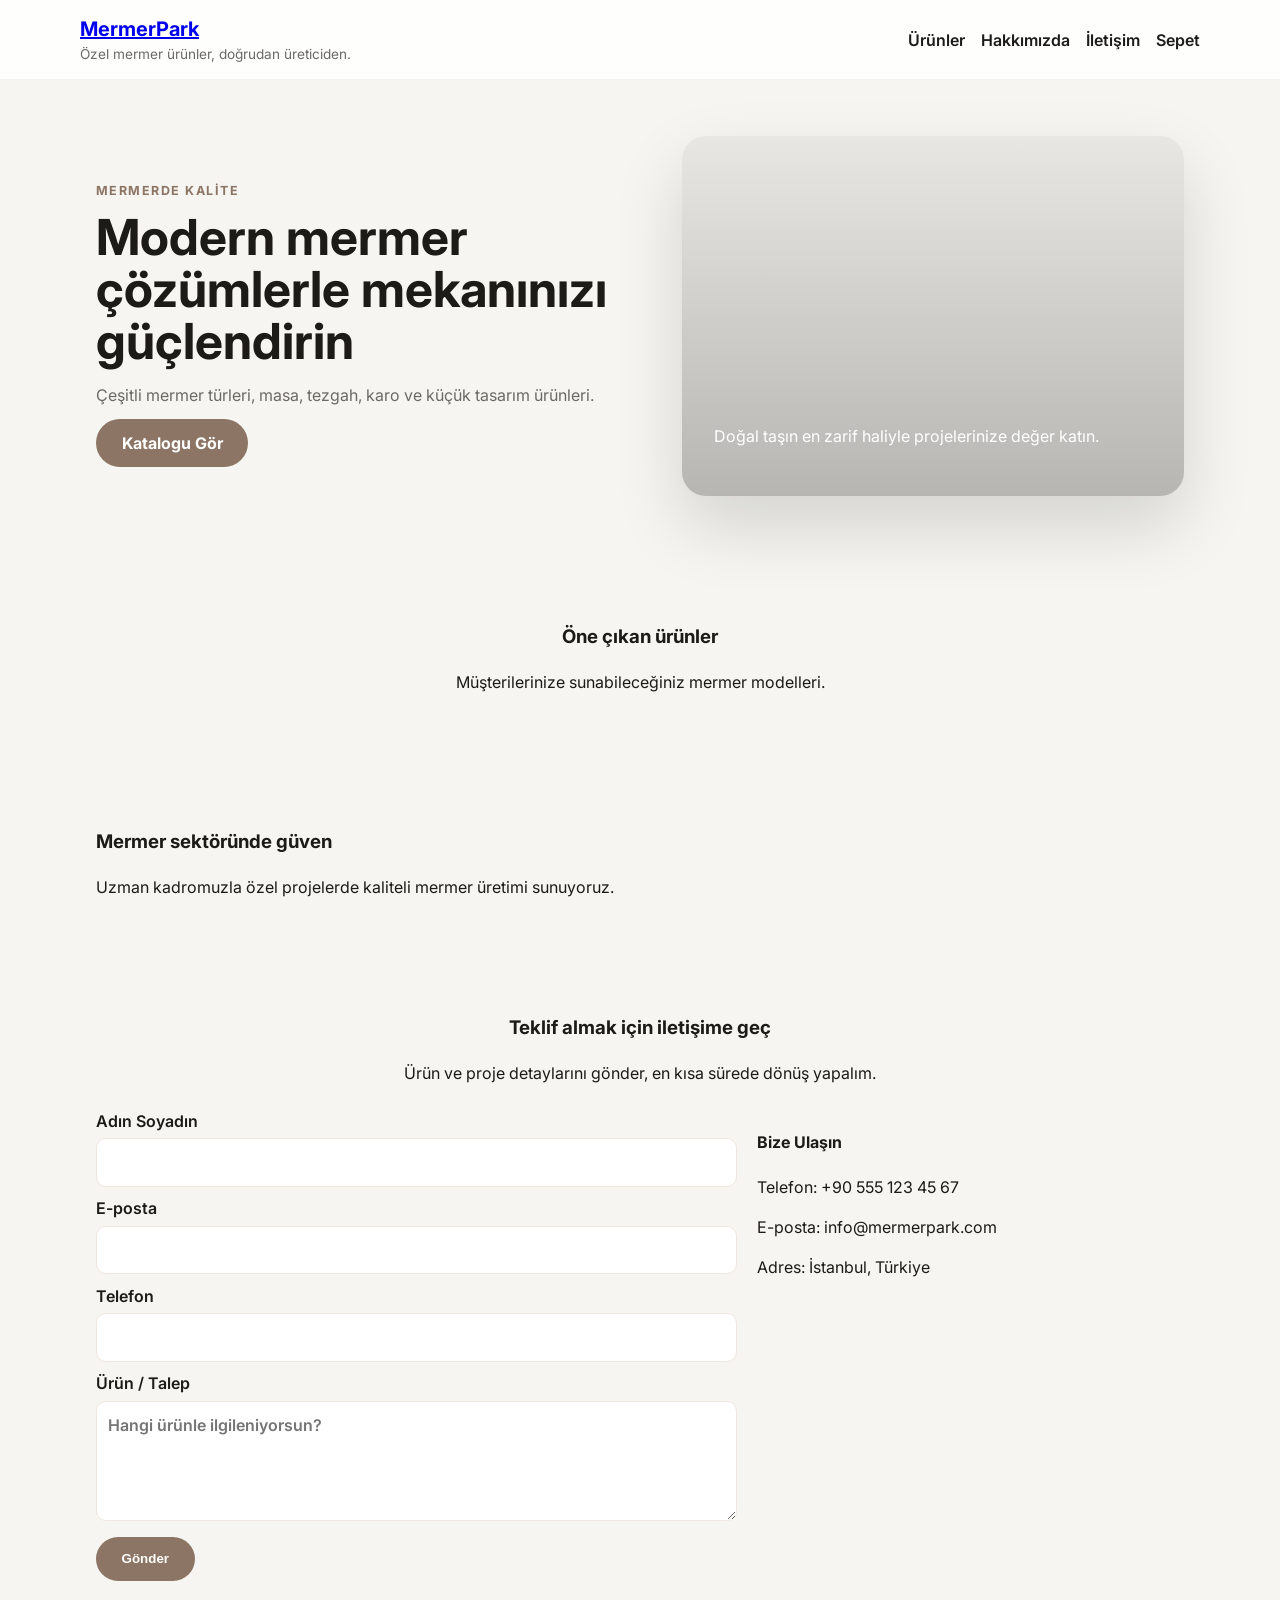
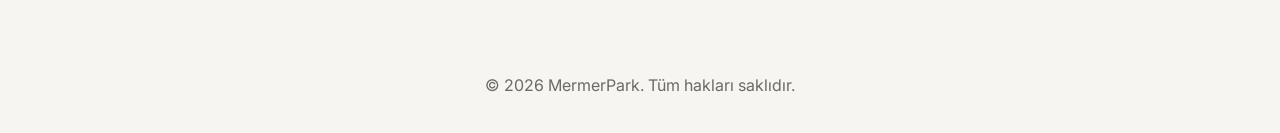
<file: index.html>
<!DOCTYPE html>
<html lang="tr">
<head>
  <meta charset="utf-8" />
  <meta name="viewport" content="width=device-width,initial-scale=1" />
  <title>MermerPark</title>
  <link rel="stylesheet" href="styles.css" />
</head>
<body>
  <header class="site-header">
    <div class="container header-inner">
      <div class="brand">
        <h1><a href="./">MermerPark</a></h1>
        <p>Özel mermer ürünler, doğrudan üreticiden.</p>
      </div>
      <nav class="nav-links">
        <a href="#urunler">Ürünler</a>
        <a href="#hakkimizda">Hakkımızda</a>
        <a href="#iletisim">İletişim</a>
        <a href="cart.html">Sepet</a>
      </nav>
    </div>
  </header>

  <section class="hero">
    <div class="container hero-content">
      <div class="hero-copy">
        <span class="eyebrow">Mermerde kalite</span>
        <h2>Modern mermer çözümlerle mekanınızı güçlendirin</h2>
        <p>Çeşitli mermer türleri, masa, tezgah, karo ve küçük tasarım ürünleri.</p>
        <a class="button" href="#urunler">Katalogu Gör</a>
      </div>
      <div class="hero-image" style="background-image: url('https://images.unsplash.com/photo-1512917774080-9991f1c4c750?auto=format&fit=crop&w=1400&q=80');">
        <div class="hero-overlay">
          <p>Doğal taşın en zarif haliyle projelerinize değer katın.</p>
        </div>
      </div>
    </div>
  </section>

  <section id="urunler" class="products-section">
    <div class="container section-header">
      <h3>Öne çıkan ürünler</h3>
      <p>Müşterilerinize sunabileceğiniz mermer modelleri.</p>
    </div>

    <div class="container">
      <div id="productGrid" class="product-grid"></div>
    </div>
  </section>

  <section id="hakkimizda" class="about-section">
    <div class="container">
      <h3>Mermer sektöründe güven</h3>
      <p>Uzman kadromuzla özel projelerde kaliteli mermer üretimi sunuyoruz.</p>
    </div>
  </section>

  <section id="iletisim" class="contact-section">
    <div class="container section-header">
      <h3>Teklif almak için iletişime geç</h3>
      <p>Ürün ve proje detaylarını gönder, en kısa sürede dönüş yapalım.</p>
    </div>
    <div class="container contact-grid">
      <form id="contactForm" class="contact-form">
        <label>Adın Soyadın
          <input type="text" name="name" required />
        </label>
        <label>E-posta
          <input type="email" name="email" required />
        </label>
        <label>Telefon
          <input type="tel" name="phone" />
        </label>
        <label>Ürün / Talep
          <textarea name="message" rows="4" placeholder="Hangi ürünle ilgileniyorsun?"></textarea>
        </label>
        <button type="submit" class="button">Gönder</button>
        <p id="formMessage" class="form-message"></p>
      </form>

      <div class="contact-card">
        <h4>Bize Ulaşın</h4>
        <p>Telefon: +90 555 123 45 67</p>
        <p>E-posta: info@mermerpark.com</p>
        <p>Adres: İstanbul, Türkiye</p>
      </div>
    </div>
  </section>

  <footer class="site-footer">
    <div class="container">
      <p>© 2026 MermerPark. Tüm hakları saklıdır.</p>
    </div>
  </footer>

  <script src="scripts.js"></script>
  <noscript>JavaScript etkin değil: ürün listesi görünmeyecektir.</noscript>
</body>
</html>
</file>
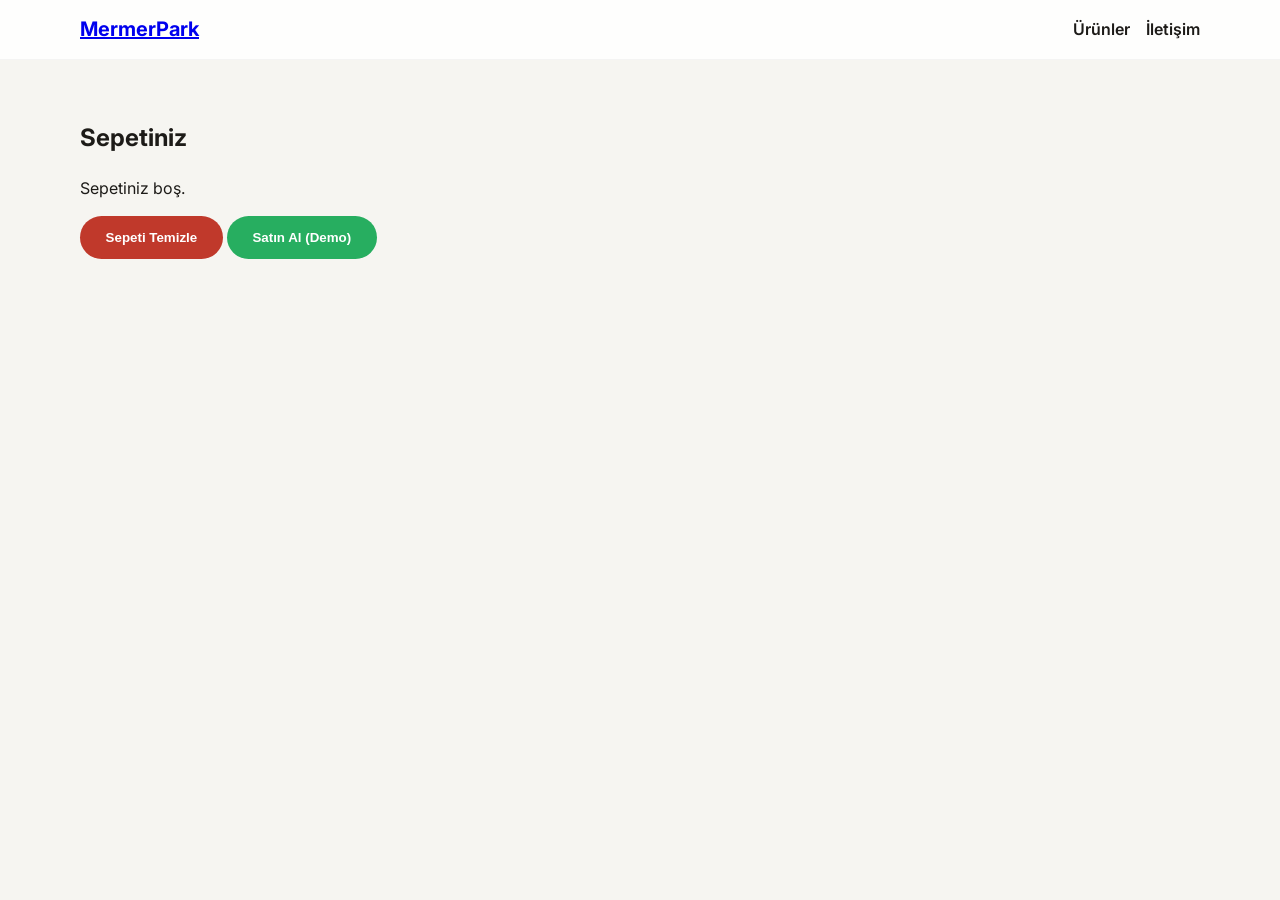
<file: cart.html>
<!DOCTYPE html>
<html lang="tr">
<head>
  <meta charset="utf-8" />
  <meta name="viewport" content="width=device-width,initial-scale=1" />
  <title>Sepet - MermerPark</title>
  <link rel="stylesheet" href="styles.css" />
</head>
<body>
  <header class="site-header">
    <div class="container header-inner">
      <div class="brand"><h1><a href="./">MermerPark</a></h1></div>
      <nav class="nav-links"><a href="./#urunler">Ürünler</a><a href="./#iletisim">İletişim</a></nav>
    </div>
  </header>

  <main class="container" style="padding:2.5rem 0">
    <h2>Sepetiniz</h2>
    <div id="cartRoot"></div>
    <div style="margin-top:1rem">
      <button id="clear" class="button" style="background:#c0392b">Sepeti Temizle</button>
      <button id="checkout" class="button" style="background:#27ae60">Satın Al (Demo)</button>
    </div>
  </main>

  <script>
    function renderCart() {
      const cart = JSON.parse(localStorage.getItem('mp_cart') || '[]');
      const root = document.getElementById('cartRoot');
      if (!cart.length) { root.innerHTML = '<p>Sepetiniz boş.</p>'; return; }
      root.innerHTML = cart.map(item => `
        <div style="display:flex;gap:1rem;align-items:center;padding:0.75rem;border-radius:10px;background:var(--surface);margin-bottom:0.6rem">
          <img src="${item.image}" style="width:90px;height:70px;object-fit:cover;border-radius:8px"/>
          <div style="flex:1">
            <a href="product.html?id=${item.id}"><strong>${item.title}</strong></a>
            <div style="color:var(--muted)">${item.price}</div>
            <div style="margin-top:0.5rem">Adet: <input class="qty" data-id="${item.id}" type="number" value="${item.qty}" min="1" style="width:70px;padding:0.3rem;border-radius:6px;border:1px solid #ddd"/></div>
          </div>
          <button class="remove" data-id="${item.id}" style="background:transparent;border:1px solid #ddd;padding:0.5rem 0.8rem;border-radius:8px">Kaldır</button>
        </div>
      `).join('');
      document.querySelectorAll('.remove').forEach(b => b.addEventListener('click', e => {
        const id = e.currentTarget.dataset.id;
        const c = JSON.parse(localStorage.getItem('mp_cart') || '[]').filter(i => i.id !== id);
        localStorage.setItem('mp_cart', JSON.stringify(c)); renderCart();
      }));
      document.querySelectorAll('.qty').forEach(inp => inp.addEventListener('change', e => {
        const id = e.currentTarget.dataset.id; const v = parseInt(e.currentTarget.value) || 1;
        const c = JSON.parse(localStorage.getItem('mp_cart') || '[]'); const it = c.find(i => i.id === id); if (it) it.qty = v;
        localStorage.setItem('mp_cart', JSON.stringify(c)); renderCart();
      }));
    }
    document.getElementById('clear').addEventListener('click', () => { localStorage.removeItem('mp_cart'); renderCart(); });
    document.getElementById('checkout').addEventListener('click', () => { alert('Demo: gerçek ödeme entegrasyonu yok. Sipariş bilgileri e-posta yoluyla alınabilir.'); });
    renderCart();
  </script>
</body>
</html>
</file>
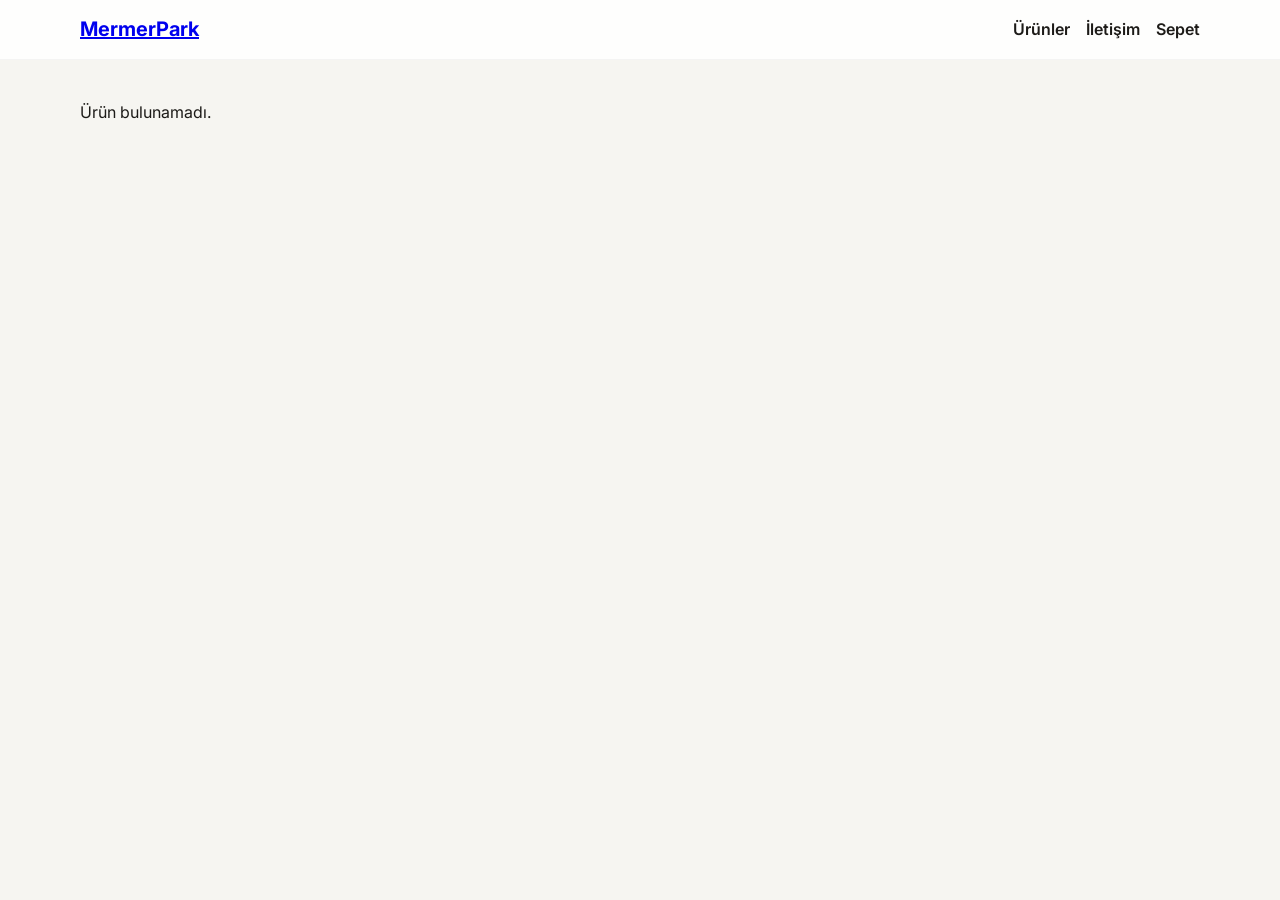
<file: product.html>
<!DOCTYPE html>
<html lang="tr">
<head>
  <meta charset="utf-8" />
  <meta name="viewport" content="width=device-width,initial-scale=1" />
  <title>Ürün Detayı - MermerPark</title>
  <link rel="stylesheet" href="styles.css" />
</head>
<body>
  <header class="site-header">
    <div class="container header-inner">
      <div class="brand"><h1><a href="./">MermerPark</a></h1></div>
      <nav class="nav-links"><a href="./#urunler">Ürünler</a><a href="./#iletisim">İletişim</a><a href="./cart.html">Sepet</a></nav>
    </div>
  </header>

  <main class="container" id="productRoot" style="padding:2.5rem 0"></main>

  <script>
    async function loadProduct() {
      const params = new URLSearchParams(location.search);
      const id = params.get('id');
      if (!id) { document.getElementById('productRoot').innerText = 'Ürün bulunamadı.'; return; }
      const res = await fetch('products.json'); const products = await res.json();
      const p = products.find(x => x.id === id);
      if (!p) { document.getElementById('productRoot').innerText = 'Ürün bulunamadı.'; return; }
      document.title = p.title + ' - MermerPark';
      document.getElementById('productRoot').innerHTML = `
        <div style="display:grid;grid-template-columns:1fr 1fr;gap:1.5rem;align-items:start;">
          <div><img src="${p.image}" alt="${p.title}" style="width:100%;border-radius:14px;box-shadow:0 20px 50px rgba(0,0,0,0.12);"/></div>
          <div>
            <h2 style="margin-top:0">${p.title}</h2>
            <p style="color:var(--muted)">${p.short}</p>
            <p><strong>Malzeme:</strong> ${p.material}</p>
            <p><strong>Boyut:</strong> ${p.size}</p>
            <p><strong>Fiyat:</strong> ${p.price}</p>
            <label style="display:block;margin:0.6rem 0">Adet
              <input id="qty" type="number" value="1" min="1" style="width:80px;margin-left:0.5rem;padding:0.4rem;border-radius:6px;border:1px solid #ddd"/>
            </label>
            <div style="display:flex;gap:0.6rem;margin-top:1rem">
              <button id="addCart" class="button">Sepete Ekle</button>
              <a class="button" href="mailto:info@mermerpark.com?subject=Teklif%20Talebi%20-${encodeURIComponent(p.title)}" style="background:#555">Teklif İste</a>
            </div>
            <div id="msg" style="margin-top:0.8rem;color:var(--accent)"></div>
          </div>
        </div>
      `;
      document.getElementById('addCart').addEventListener('click', () => {
        const qty = parseInt(document.getElementById('qty').value) || 1;
        const cart = JSON.parse(localStorage.getItem('mp_cart') || '[]');
        const existing = cart.find(i => i.id === p.id);
        if (existing) existing.qty += qty; else cart.push({id:p.id, title:p.title, price:p.price, image:p.image, qty});
        localStorage.setItem('mp_cart', JSON.stringify(cart));
        document.getElementById('msg').innerText = 'Sepete eklendi.';
      });
    }
    loadProduct();
  </script>
</body>
</html>
</file>
<file: styles.css>
@import url('https://fonts.googleapis.com/css2?family=Inter:wght@300;400;600;700;800&display=swap');

:root{
  --bg:#f6f5f1;
  --surface:#ffffff;
  --text:#1d1b18;
  --muted:#6c6a64;
  --accent:#8c7564;
  --shadow: rgba(11,10,9,0.08);
  --radius:20px;
}

*{box-sizing:border-box}
html,body{height:100%}
body{
  margin:0;
  font-family:"Inter",system-ui,-apple-system,Segoe UI,Roboto,"Helvetica Neue",Arial;
  background:var(--bg);
  color:var(--text);
  -webkit-font-smoothing:antialiased;
  -moz-osx-font-smoothing:grayscale;
  line-height:1.5;
}

.container{width:min(1120px,calc(100% - 2rem));margin:0 auto;padding:0 1rem}

.site-header{
  position:sticky;top:0;background:rgba(255,255,255,0.85);backdrop-filter:blur(6px);
  border-bottom:1px solid rgba(0,0,0,0.04);z-index:20;
}
.header-inner{display:flex;align-items:center;justify-content:space-between;padding:0.9rem 0}
.brand h1{margin:0;font-size:1.25rem}
.brand p{margin:0;color:var(--muted);font-size:0.85rem}

.nav-links{display:flex;gap:1rem;align-items:center}
.nav-links a{color:var(--text);text-decoration:none;font-weight:600}

/* HERO */
.hero{padding:3.5rem 0;display:grid;align-items:center}
.hero-content{display:grid;grid-template-columns:1.05fr .95fr;gap:2rem;align-items:center}
.hero-copy .eyebrow{display:inline-block;color:var(--accent);text-transform:uppercase;letter-spacing:0.12em;font-weight:700;font-size:0.78rem;margin-bottom:0.6rem}
.hero-copy h2{margin:0;font-size:clamp(1.9rem,4vw,3.1rem);line-height:1.05}
.hero-copy p{color:var(--muted);margin:1rem 0 1.5rem;max-width:44rem}
.button{background:var(--accent);color:#fff;padding:0.9rem 1.6rem;border-radius:999px;border:none;cursor:pointer;text-decoration:none;font-weight:700}

.hero-image{position:relative;min-height:360px;border-radius:24px;overflow:hidden;box-shadow:0 30px 70px rgba(0,0,0,0.14);background-size:cover;background-position:center}
.hero-overlay{position:absolute;inset:0;background:linear-gradient(180deg,rgba(0,0,0,0.06),rgba(0,0,0,0.26));display:flex;align-items:flex-end;padding:2rem;color:#fff}

/* PRODUCTS */
.products-section{padding:3.25rem 0}
.section-header{text-align:center;margin-bottom:1.5rem}
.product-grid{display:grid;grid-template-columns:repeat(3,1fr);gap:1.5rem}
.product-card{background:var(--surface);border-radius:16px;overflow:hidden;box-shadow:0 18px 40px var(--shadow);transition:transform .18s ease,box-shadow .18s ease;display:flex;flex-direction:column}
.product-card:hover{transform:translateY(-6px);box-shadow:0 28px 60px rgba(10,10,10,0.12)}
.product-card img{height:220px;object-fit:cover;width:100%;display:block}
.product-info{padding:1rem;display:grid;gap:0.45rem}
.product-info h4{margin:0;font-size:1.05rem}
.product-info p{margin:0;color:var(--muted);font-size:0.95rem}
.contact-button{margin-top:0.6rem;background:transparent;border:1px solid var(--accent);color:var(--accent);border-radius:999px;padding:0.6rem 1rem;cursor:pointer}
.add-cart-btn{margin-top:0.6rem;background:var(--accent);color:#fff;border:none;border-radius:8px;padding:0.6rem 0.9rem;cursor:pointer}

/* ABOUT / CONTACT */
.about-section,.contact-section{padding:2.5rem 0}
.about-card{background:var(--surface);padding:1.25rem;border-radius:12px;box-shadow:0 18px 40px var(--shadow)}
.contact-grid{display:grid;grid-template-columns:1.2fr .8fr;gap:1.25rem}
.contact-form label{display:block;font-weight:600;margin-bottom:0.6rem}
.contact-form input,.contact-form textarea{width:100%;padding:0.7rem;border-radius:10px;border:1px solid #efe6df;margin-top:0.35rem;background:#fff;font:inherit}

/* FOOTER */
.site-footer{padding:1.25rem 0;text-align:center;color:var(--muted)}

/* Responsive */
@media (max-width:980px){
  .hero-content,.product-grid,.about-cards,.contact-grid{grid-template-columns:1fr}
  .hero{padding-top:2rem}
  .hero-image{min-height:260px}
  .product-card img{height:200px}
}

/* Focus styles */
a:focus,button:focus{outline:3px solid rgba(140,117,100,0.18);outline-offset:2px}
</file>
